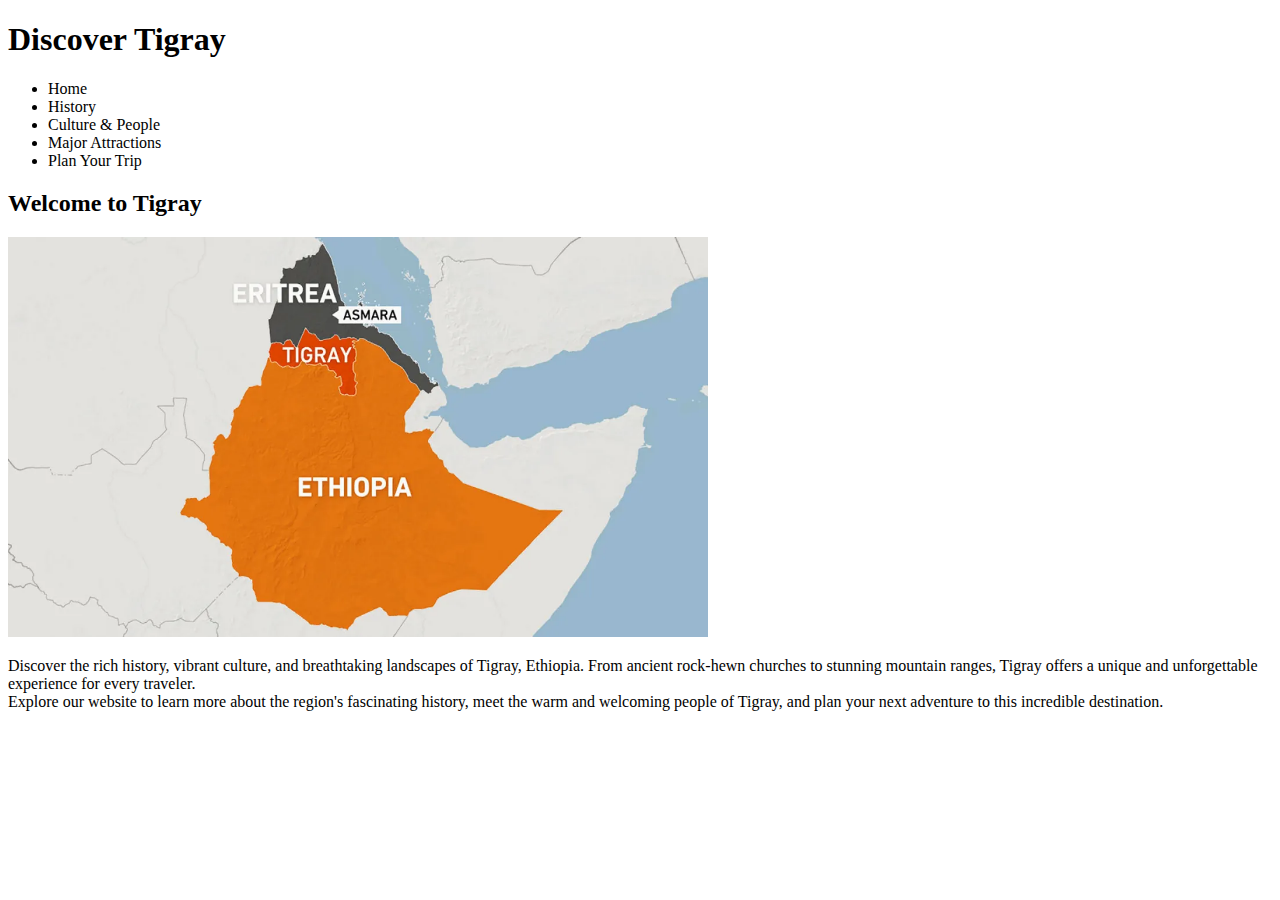
<file: Index.html>
<!DOCTYPE html>
<html lang="en">
<head>
    <title>Index</title>
    <meta charset="utf-8">
</head>
<body>

<header>
	<h1>Discover Tigray</h1>
	<nav>
		<ul>
			<li href="index.html">Home</li>
			<li href="History.html">History</li>
			<li href="CultureandPeople.html">Culture &amp; People</li>
			<li href="MajorAttractions.html">Major Attractions</li>
			<li href="PlanYourTrip.html">Plan Your Trip</li>
		</ul>
	</nav>

</header>

<main>
	<h2>Welcome to Tigray</h2>
	<img src="tigrayinethiopiamap.jpg" alt="Map of Tigray" width="700" height="400">
	<p>Discover the rich history, vibrant culture, and breathtaking landscapes of Tigray, Ethiopia. 
	From ancient rock-hewn churches to stunning mountain ranges, Tigray offers a unique and unforgettable 
	experience for every traveler. <br>
	Explore our website to learn more about the region's fascinating history, meet the 
	warm and welcoming people of Tigray, and plan your next adventure to this incredible destination.
	</p>
</main>


</body>
</html>
</file>
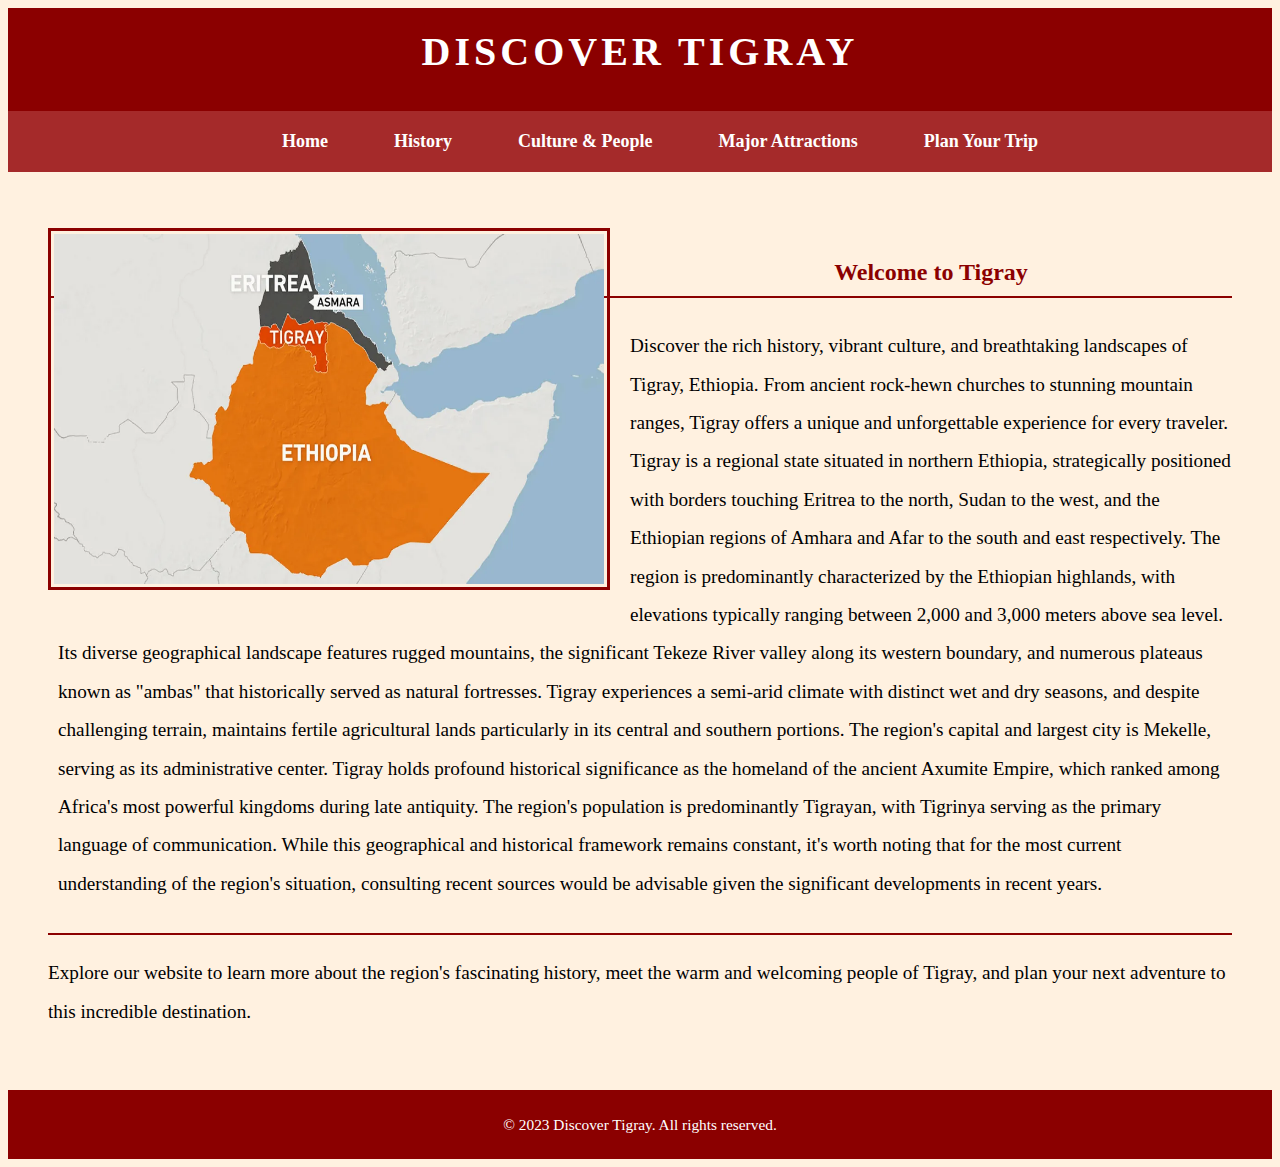
<file: index.html>
<!DOCTYPE html>
<html lang="en">
<head> 
	<link rel="stylesheet" href="discovertigray.css">
	<!-- Google tag (gtag.js) -->
<script async src="https://www.googletagmanager.com/gtag/js?id=G-GGBQL44L4N"></script>
<script>
  window.dataLayer = window.dataLayer || [];
  function gtag(){dataLayer.push(arguments);}
  gtag('js', new Date());

  gtag('config', 'G-GGBQL44L4N');
</script>
    <title>Index</title>
    <meta charset="utf-8">
    <meta name="viewport" content="width=device-width, initial-scale=1.0">
    <meta name="description" content="Discover Tigray - A website that showcases the rich history, culture, and attractions of Tigray, Ethiopia. Plan your trip to explore one of the most ancient civilizations in the world.">
    <meta name="keywords" content="Tigray, Ethiopia, History, Culture, People, Attractions, Axumite Kingdom, Travel, Discover Tigray">
    <meta name="author" content="Mahalet Zeruesenay">
</head>
<body>

<header>
	<h1>Discover Tigray</h1>
	<nav>
		<ul>
		<li><a href="index.html">Home</a></li>
        		<li><a href="History.html">History</a></li>
        		<li><a href="CultureandPeople.html">Culture &amp; People</a></li>
        		<li><a href="MajorAttractions.html">Major Attractions</a></li>
        		<li><a href="PlanYourTrip.html">Plan Your Trip</a></li> 
		</ul>
	</nav>

</header>

<div class= "text-section">
	<div class="content-wrapper">
		<img class="left_images" id="tigraymap" src="images/tigrayinethiopiamap.jpg" alt="Map of Tigray">
		<div id="welcome">
		<h2 class="content-header">Welcome to Tigray</h2>
		<p id="first">Discover the rich history, vibrant culture, and breathtaking landscapes of Tigray, Ethiopia. 
		From ancient rock-hewn churches to stunning mountain ranges, Tigray offers a unique and unforgettable 
		experience for every traveler. Tigray is a regional state situated in northern Ethiopia, strategically positioned 
		with borders touching Eritrea to the north, Sudan to the west, and the Ethiopian regions of Amhara and Afar 
		to the south and east respectively. The region is predominantly characterized by the Ethiopian highlands, with 
		elevations typically ranging between 2,000 and 3,000 meters above sea level. Its diverse geographical landscape 
		features rugged mountains, the significant Tekeze River valley along its western boundary, and numerous plateaus
		known as "ambas" that historically served as natural fortresses. Tigray experiences a semi-arid climate with distinct 
		wet and dry seasons, and despite challenging terrain, maintains fertile agricultural lands particularly in its central and 
		southern portions. The region's capital and largest city is Mekelle, serving as its administrative center. Tigray holds 
		profound historical significance as the homeland of the ancient Axumite Empire, which ranked among Africa's most 
		powerful kingdoms during late antiquity. The region's population is predominantly Tigrayan, with Tigrinya serving 
		as the primary language of communication. While this geographical and historical framework remains constant, it's 
		worth noting that for the most current understanding of the region's situation, consulting recent sources would be 
		advisable given the significant developments in recent years. </p>
		
		<p>Explore our website to learn more about the region's fascinating history, meet the 
		warm and welcoming people of Tigray, and plan your next adventure to this incredible destination.
		</p>
		</div>
	</div>
</div>

</body>

	
<footer>
  <p>&copy; 2023 Discover Tigray. All rights reserved.</p>
</footer>
	
</html>
</file>
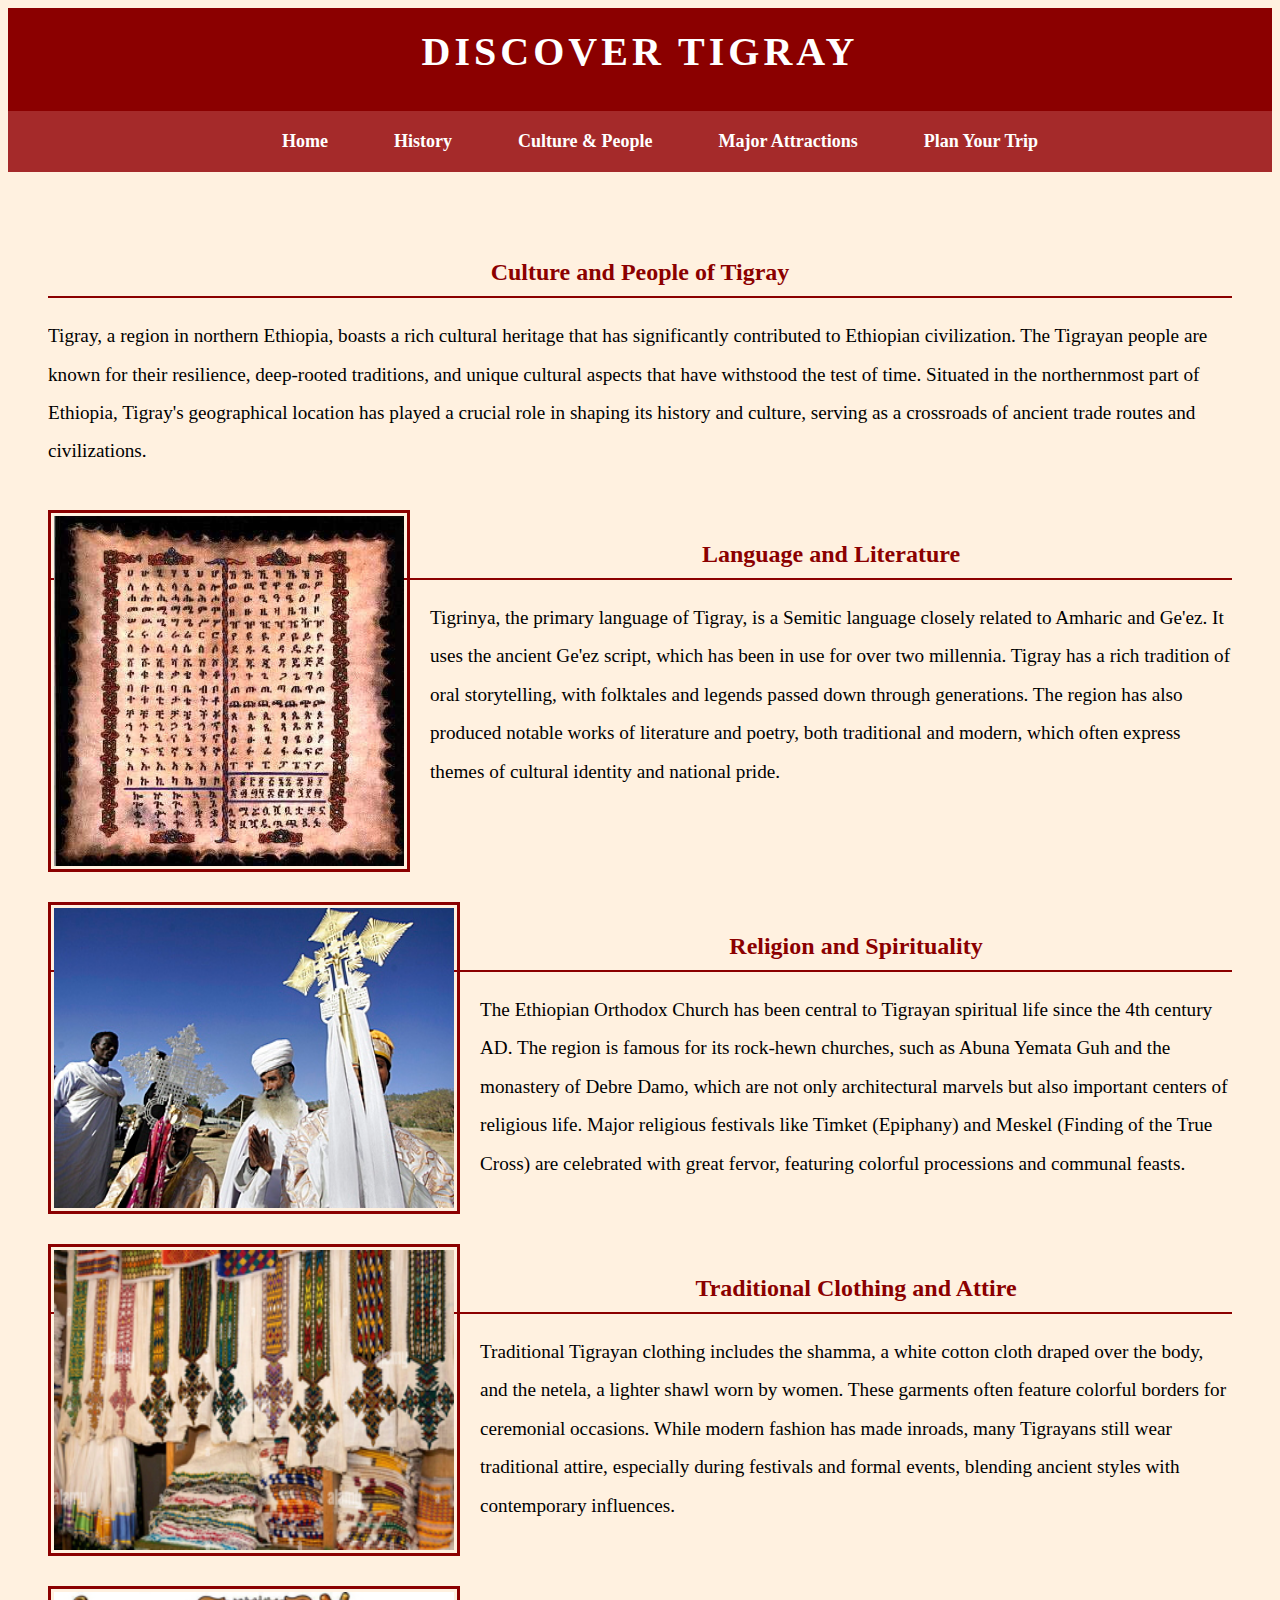
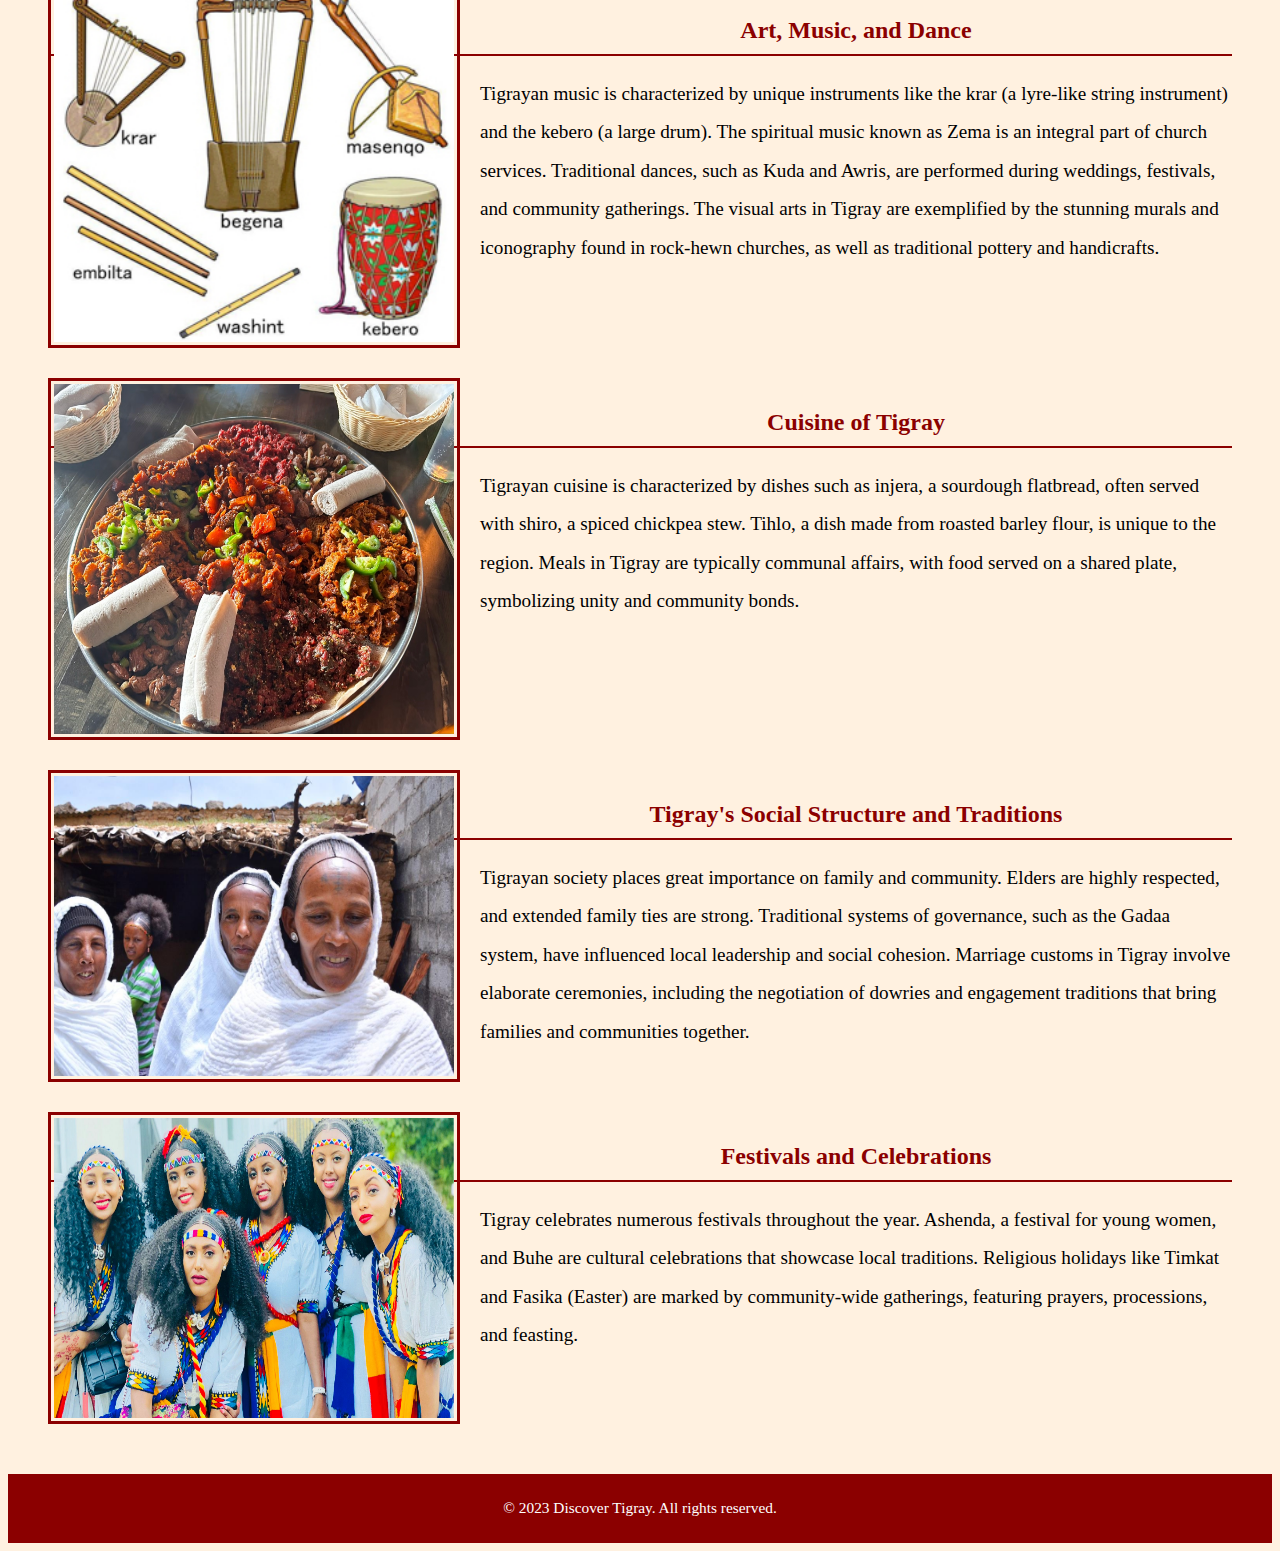
<file: CultureandPeople.html>
<!DOCTYPE html>
<html lang="en">
<head> 
	<link rel="stylesheet" href="discovertigray.css">
	<!-- Google tag (gtag.js) -->
<script async src="https://www.googletagmanager.com/gtag/js?id=G-GGBQL44L4N"></script>
<script>
  window.dataLayer = window.dataLayer || [];
  function gtag(){dataLayer.push(arguments);}
  gtag('js', new Date());

  gtag('config', 'G-GGBQL44L4N');
</script>
    <title>Culture &amp; People</title>
    <meta charset="utf-8">
<meta name="viewport" content="width=device-width, initial-scale=1.0">
    <meta name="description" content="Discover Tigray - A website that showcases the rich history, culture, and attractions of Tigray, Ethiopia. Plan your trip to explore one of the most ancient civilizations in the world.">
    <meta name="keywords" content="Tigray, Ethiopia, History, Culture, People, Attractions, Axumite Kingdom, Travel, Discover Tigray">
    <meta name="author" content="Mahalet Zeruesenay">
</head>
<body>

<header>
	<h1>Discover Tigray</h1>
	<nav>
		<ul>
			<li><a href="index.html">Home</a></li>
        		<li><a href="History.html">History</a></li>
        		<li><a href="CultureandPeople.html">Culture &amp; People</a></li>
        		<li><a href="MajorAttractions.html">Major Attractions</a></li>
        		<li><a href="PlanYourTrip.html">Plan Your Trip</a></li>
		</ul>
	</nav>

</header>
<div class= "text-section">
<section class="content-wrapper">
	<h2 class="content-header">Culture and People of Tigray</h2>
	<p>Tigray, a region in northern Ethiopia, boasts a rich cultural heritage that has significantly contributed to Ethiopian civilization. The Tigrayan people are known for their resilience, deep-rooted traditions, and unique cultural aspects that have withstood the test of time. Situated in the northernmost part of Ethiopia, Tigray's geographical location has played a crucial role in shaping its history and culture, serving as a crossroads of ancient trade routes and civilizations.</p>
</section>

<section class="content-wrapper">
	<img class="left_images" src="images/tigrigna.jpg" alt="Tigrigna" width="350" height="350">
	<h2 class="content-header">Language and Literature</h2>
	<p>Tigrinya, the primary language of Tigray, is a Semitic language closely related to Amharic and Ge'ez. It uses the ancient Ge'ez script, which has been in use for over two millennia. Tigray has a rich tradition of oral storytelling, with folktales and legends passed down through generations. The region has also produced notable works of literature and poetry, both traditional and modern, which often express themes of cultural identity and national pride.</p>
</section>

<section class="content-wrapper">
	<img class="left_images" src="images/tigrayorthodox.jpg" alt="Orthodox" width="400" height="300">
	<h2 class="content-header">Religion and Spirituality</h2>
	<p>The Ethiopian Orthodox Church has been central to Tigrayan spiritual life since the 4th century AD. 
	The region is famous for its rock-hewn churches, such as Abuna Yemata Guh and the monastery of Debre Damo, 
	which are not only architectural marvels but also important centers of religious life. Major religious festivals like 
	Timket (Epiphany) and Meskel (Finding of the True Cross) are celebrated with great fervor, featuring colorful 
	processions and communal feasts.</p>
</section>

<section class="content-wrapper">
	<img class="left_images" src="images/axumtilfi.jpg" alt="Tigrayan traditional dress" width="400" height="300">
	<h2 class="content-header">Traditional Clothing and Attire</h2>
	<p>Traditional Tigrayan clothing includes the shamma, a white cotton cloth draped over the body, and the netela, a 
	lighter shawl worn by women. These garments often feature colorful borders for ceremonial occasions. While modern 
	fashion has made inroads, many Tigrayans still wear traditional attire, especially during festivals and formal events, 
	blending ancient styles with contemporary influences.</p>
</section>

<section class="content-wrapper">
	<img class="left_images" src="images/tigraymusic.jpg" alt="Tigrayan Music" width="400" height="350">
	<h2 class="content-header">Art, Music, and Dance</h2>
	<p>Tigrayan music is characterized by unique instruments like the krar (a lyre-like string instrument) and the 
	kebero (a large drum). The spiritual music known as Zema is an integral part of church services. Traditional dances, 
	such as Kuda and Awris, are performed during weddings, festivals, and community gatherings. The visual arts in Tigray 
	are exemplified by the stunning murals and iconography found in rock-hewn churches, as well as traditional pottery and 
	handicrafts.</p>
</section>

<section class="content-wrapper">
	<img class="left_images" src="images/injera.jpg" alt="Injera" width="400" height="350">
	<h2 class="content-header">Cuisine of Tigray</h2>
	<p>Tigrayan cuisine is characterized by dishes such as injera, a sourdough flatbread, often served with shiro, a spiced 
	chickpea stew. Tihlo, a dish made from roasted barley flour, is unique to the region. Meals in Tigray are typically 
	communal affairs, with food served on a shared plate, symbolizing unity and community bonds.</p>
</section>

<section class="content-wrapper">
	<img class="left_images" src="images/elders.jpg" alt="Tigray's Elders" width="400" height="300">
	<h2 class="content-header">Tigray's Social Structure and Traditions</h2>
	<p>Tigrayan society places great importance on family and community. Elders are highly respected, and extended 
	family ties are strong. Traditional systems of governance, such as the Gadaa system, have influenced local leadership 
	and social cohesion. Marriage customs in Tigray involve elaborate ceremonies, including the negotiation of dowries 
	and engagement traditions that bring families and communities together.</p>
</section>

<section class="content-wrapper">	
	<img class="left_images" src="images/ashenda.jpg" alt="Ashenda festival" width="400" height="300">   
	<h2 class="content-header">Festivals and Celebrations</h2>
	<p>Tigray celebrates numerous festivals throughout the year. Ashenda, a festival for young women, and Buhe are 
	cultural celebrations that showcase local traditions. Religious holidays like Timkat and Fasika (Easter) are marked by 
	community-wide gatherings, featuring prayers, processions, and feasting.</p>
</section>
</div>

</body>

<footer>
  <p>&copy; 2023 Discover Tigray. All rights reserved.</p>
</footer>
</html>
</file>
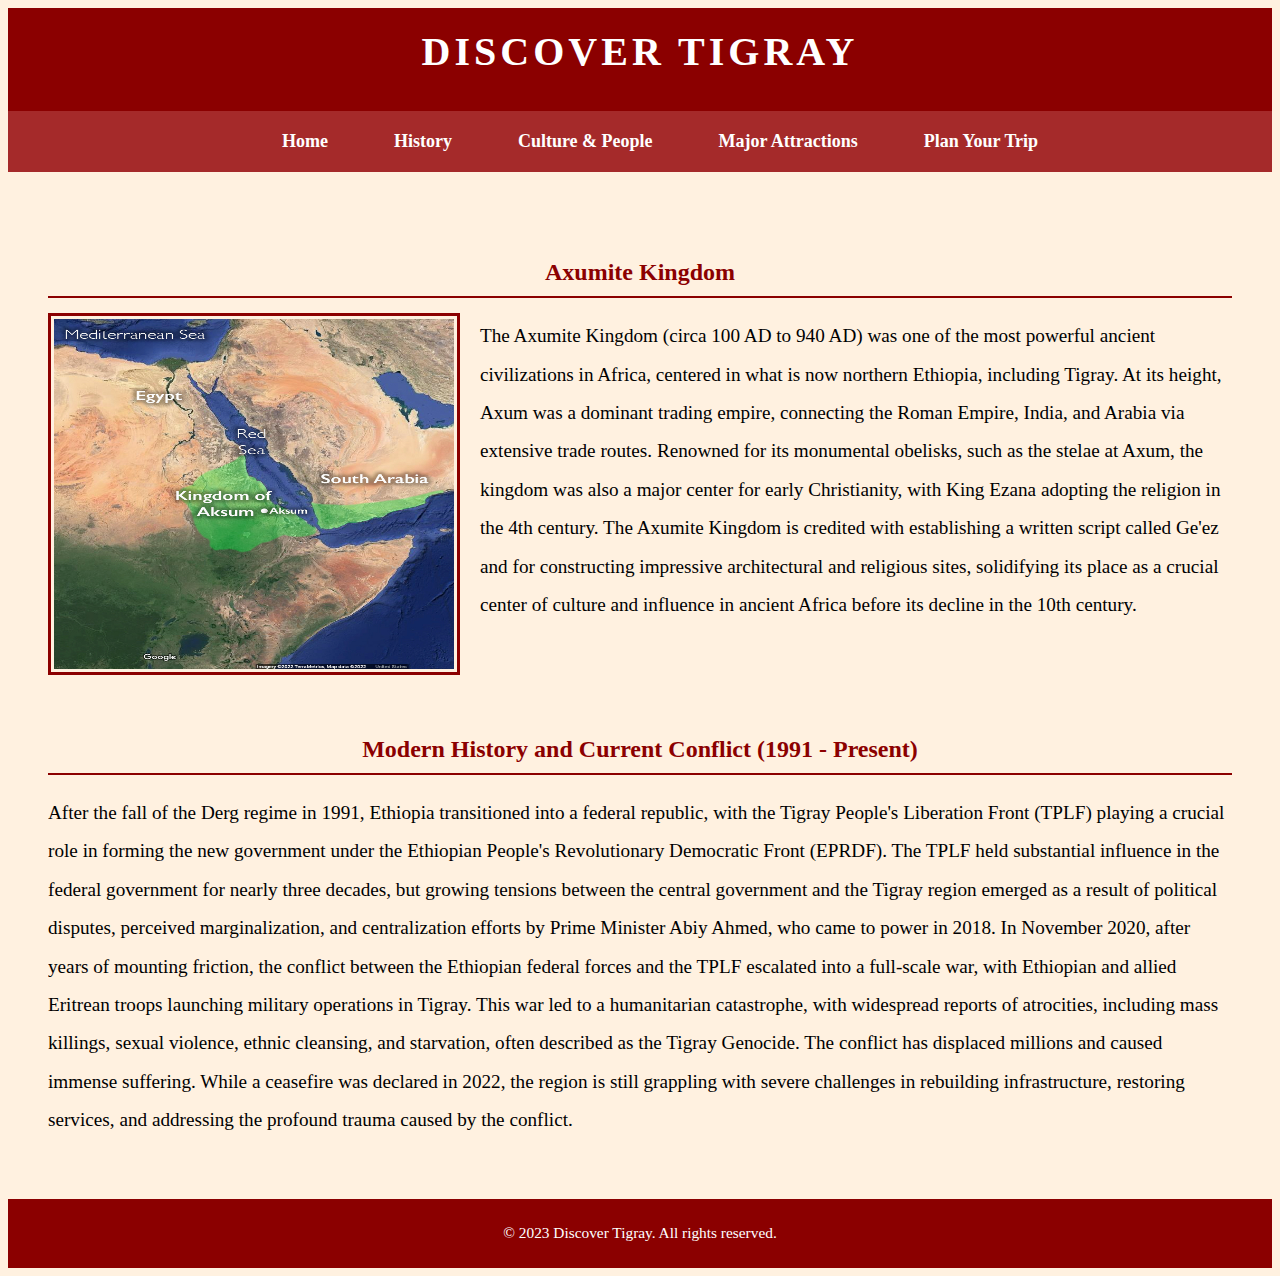
<file: History.html>
<!DOCTYPE html>
<html lang="en">
<head> 
	<link rel="stylesheet" href="discovertigray.css">
	<!-- Google tag (gtag.js) -->
<script async src="https://www.googletagmanager.com/gtag/js?id=G-GGBQL44L4N"></script>
<script>
  window.dataLayer = window.dataLayer || [];
  function gtag(){dataLayer.push(arguments);}
  gtag('js', new Date());

  gtag('config', 'G-GGBQL44L4N');
</script>
    <title>History</title>
    <meta charset="utf-8">
 <meta name="viewport" content="width=device-width, initial-scale=1.0">
    <meta name="description" content="Discover Tigray - A website that showcases the rich history, culture, and attractions of Tigray, Ethiopia. Plan your trip to explore one of the most ancient civilizations in the world.">
    <meta name="keywords" content="Tigray, Ethiopia, History, Culture, People, Attractions, Axumite Kingdom, Travel, Discover Tigray">
    <meta name="author" content="Mahalet Zeruesenay">
</head>
<body>

<header>
	<h1>Discover Tigray</h1>
	<nav>
		<ul>
			<li><a href="index.html">Home</a></li>
        		<li><a href="History.html">History</a></li>
        		<li><a href="CultureandPeople.html">Culture &amp; People</a></li>
        		<li><a href="MajorAttractions.html">Major Attractions</a></li>
        		<li><a href="PlanYourTrip.html">Plan Your Trip</a></li>
		</ul>
	</nav>

</header>

<div class= "text-section">
	<div class="content-wrapper">
		<h2 class="content-header">Axumite Kingdom</h2>
		<img class="left_images" id="axumitemap" src="images/axumitekingdom.jpg" alt="Axumite Kingdom">
		<p>The Axumite Kingdom (circa 100 AD to 940 AD) was one of the most powerful ancient civilizations in 
		Africa, centered in what is now northern Ethiopia, including Tigray. At its height, Axum was a dominant trading 
		empire, connecting the Roman Empire, India, and Arabia via extensive trade routes. Renowned for its monumental
		obelisks, such as the stelae at Axum, the kingdom was also a major center for early Christianity, with King Ezana 
		adopting the religion in the 4th century. The Axumite Kingdom is credited with establishing a written script called 
		Ge'ez and for constructing impressive architectural and religious sites, solidifying its place as a crucial center of 
		culture and influence in ancient Africa before its decline in the 10th century.</p>
	</div>
	
	<div class="content-wrapper">
		<h2 class="content-header">Modern History and Current Conflict (1991 - Present)</h2>
		<p>After the fall of the Derg regime in 1991, Ethiopia transitioned into a federal republic, with the Tigray 
		People's Liberation Front (TPLF) playing a crucial role in forming the new government under the Ethiopian 
		People's Revolutionary Democratic Front (EPRDF). The TPLF held substantial influence in the federal 
		government for nearly three decades, but growing tensions between the central government and the Tigray 
		region emerged as a result of political disputes, perceived marginalization, and centralization efforts by Prime 
		Minister Abiy Ahmed, who came to power in 2018. In November 2020, after years of mounting friction, the 
		conflict between the Ethiopian federal forces and the TPLF escalated into a full-scale war, with Ethiopian and 
		allied Eritrean troops launching military operations in Tigray. This war led to a humanitarian catastrophe, with 
		widespread reports of atrocities, including mass killings, sexual violence, ethnic cleansing, and starvation, often 
		described as the Tigray Genocide. The conflict has displaced millions and caused immense suffering. While a 
		ceasefire was declared in 2022, the region is still grappling with severe challenges in rebuilding infrastructure, 
		restoring services, and addressing the profound trauma caused by the conflict.
		</p>
	</div>



</div>

</body>

<footer>
  <p>&copy; 2023 Discover Tigray. All rights reserved.</p>
</footer>
</html>
</file>
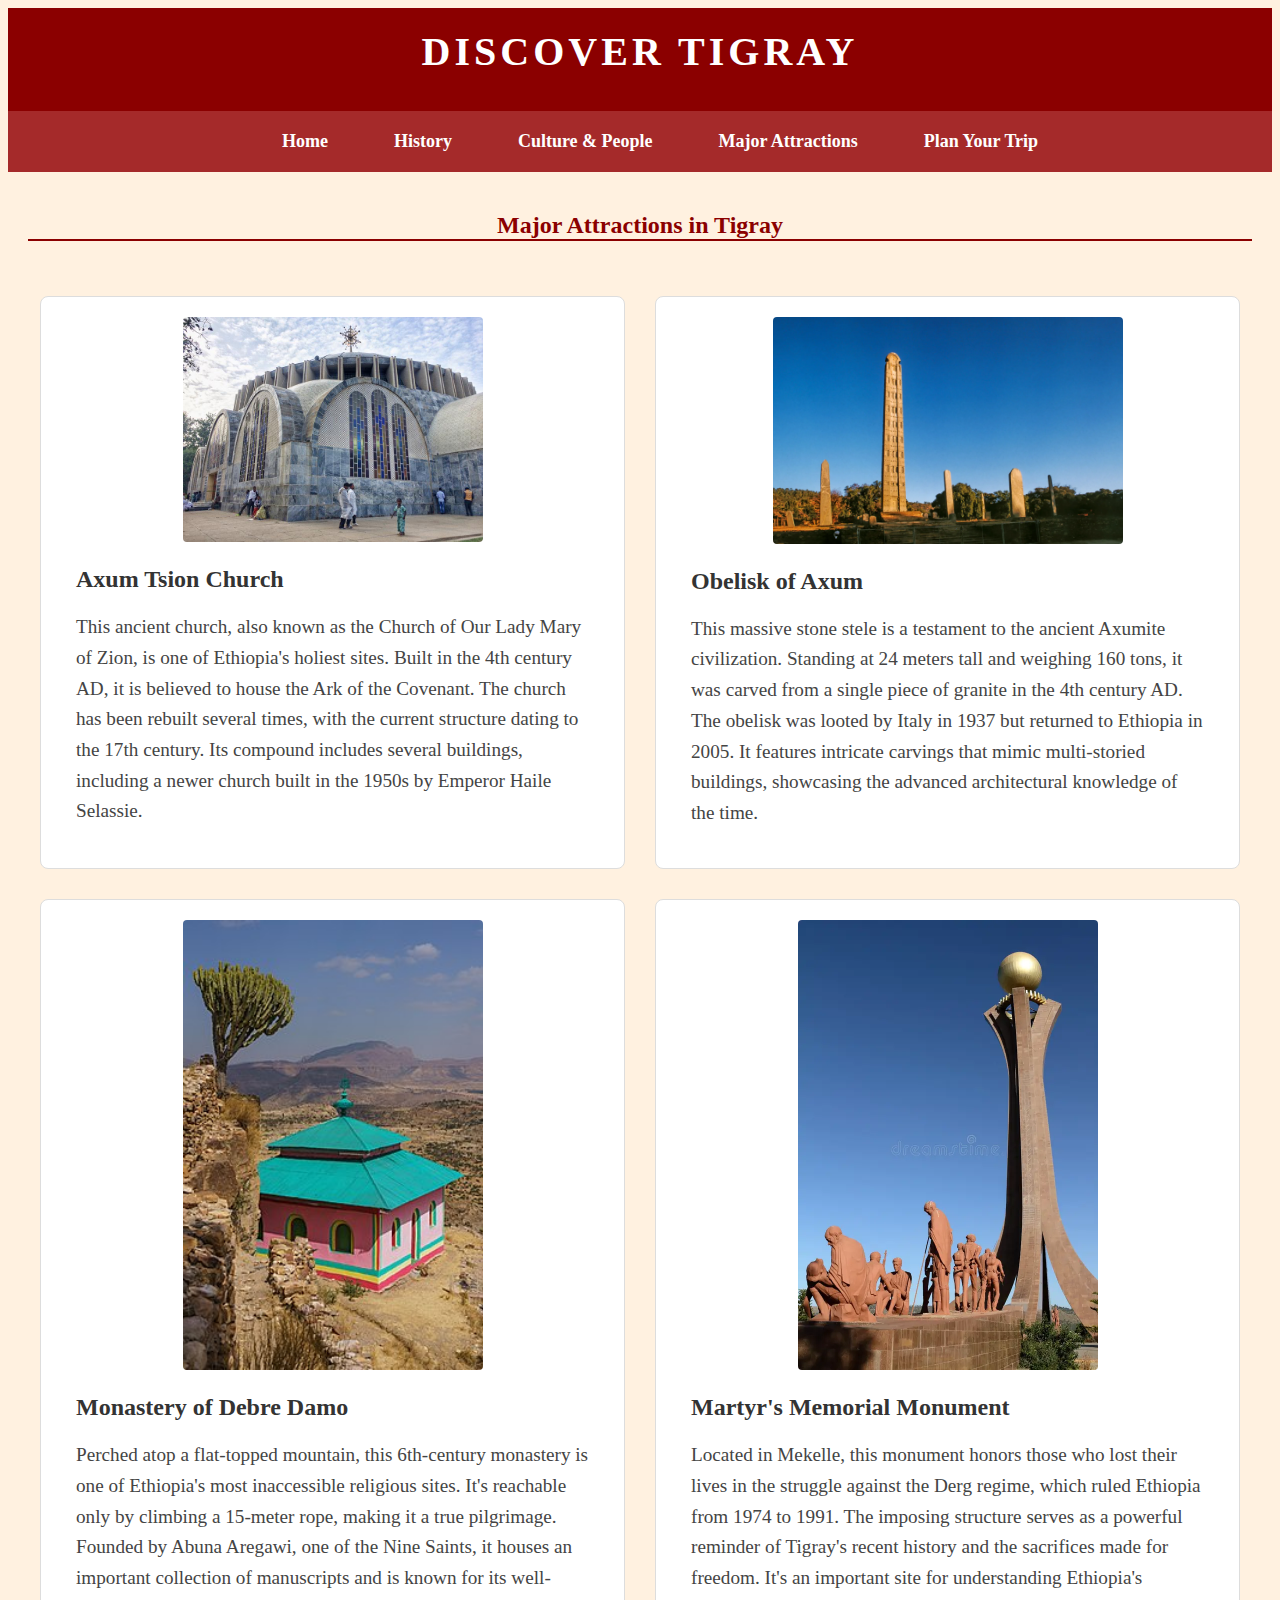
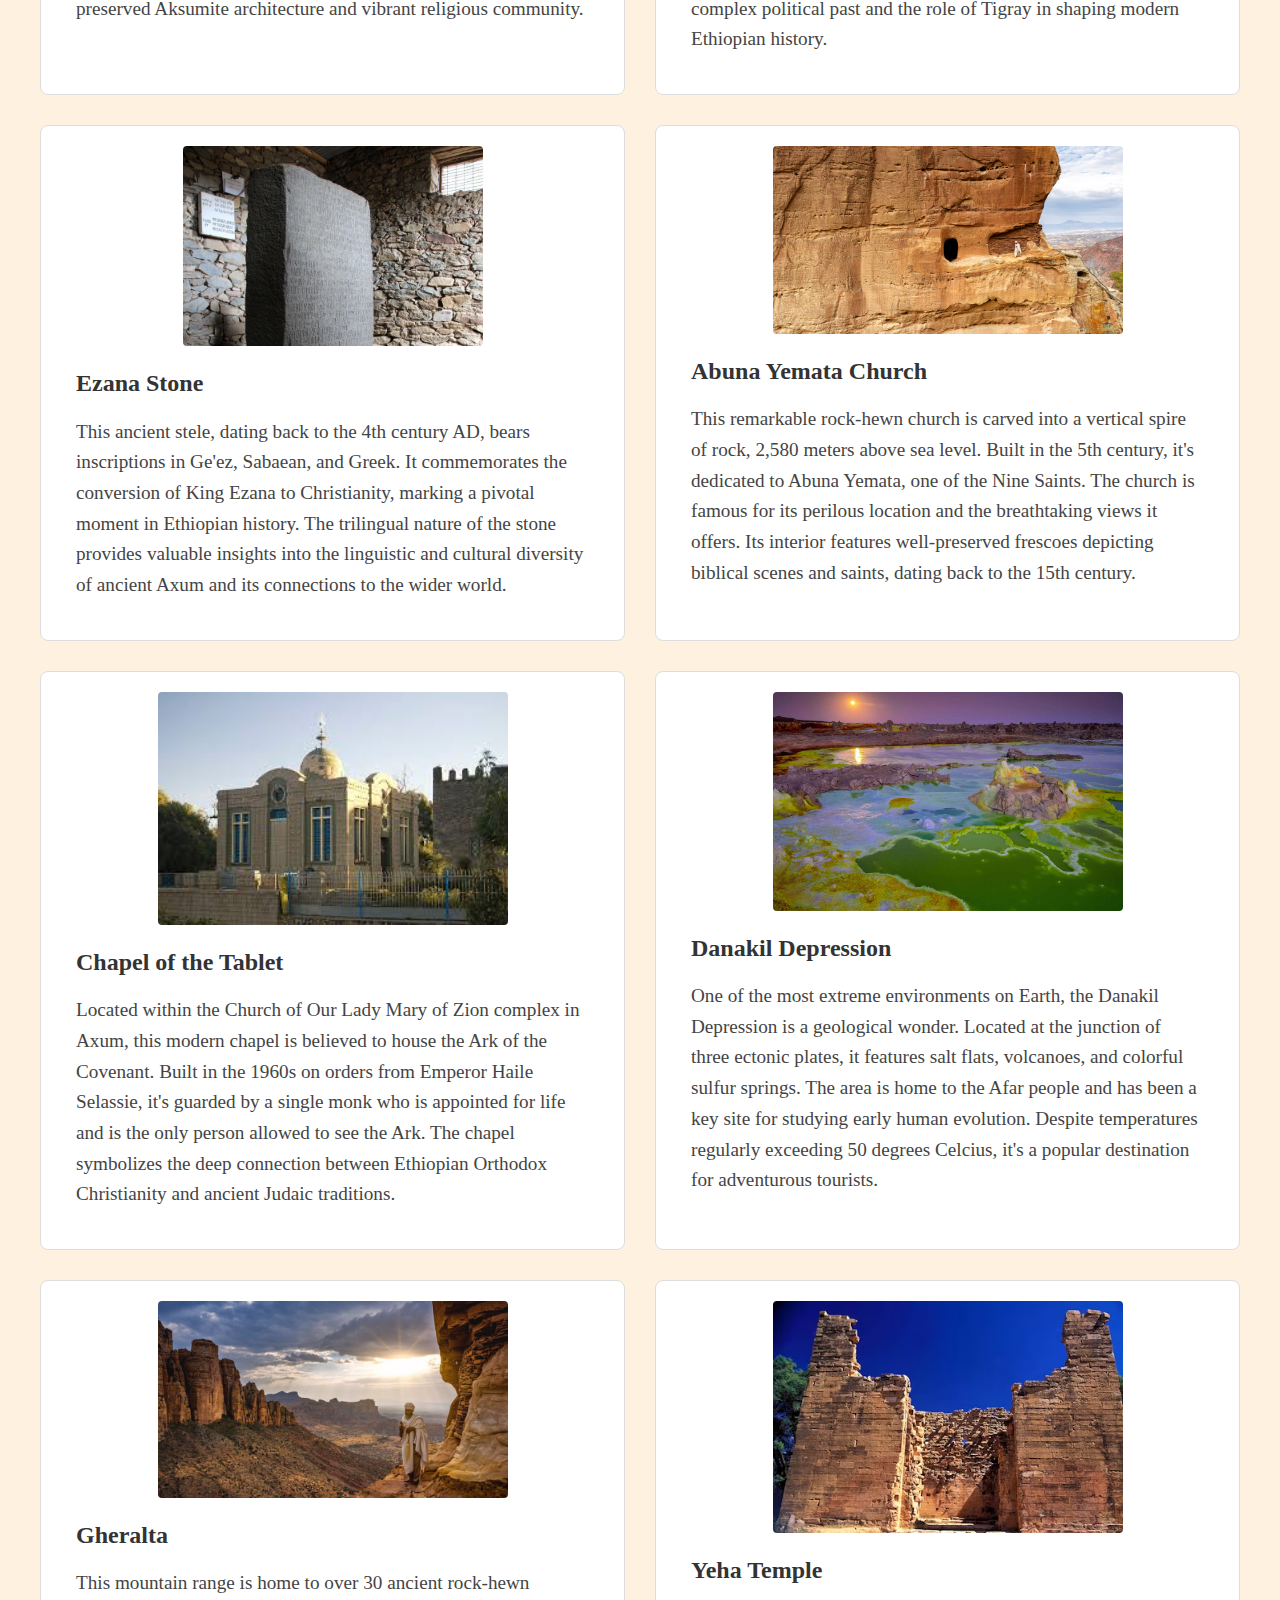
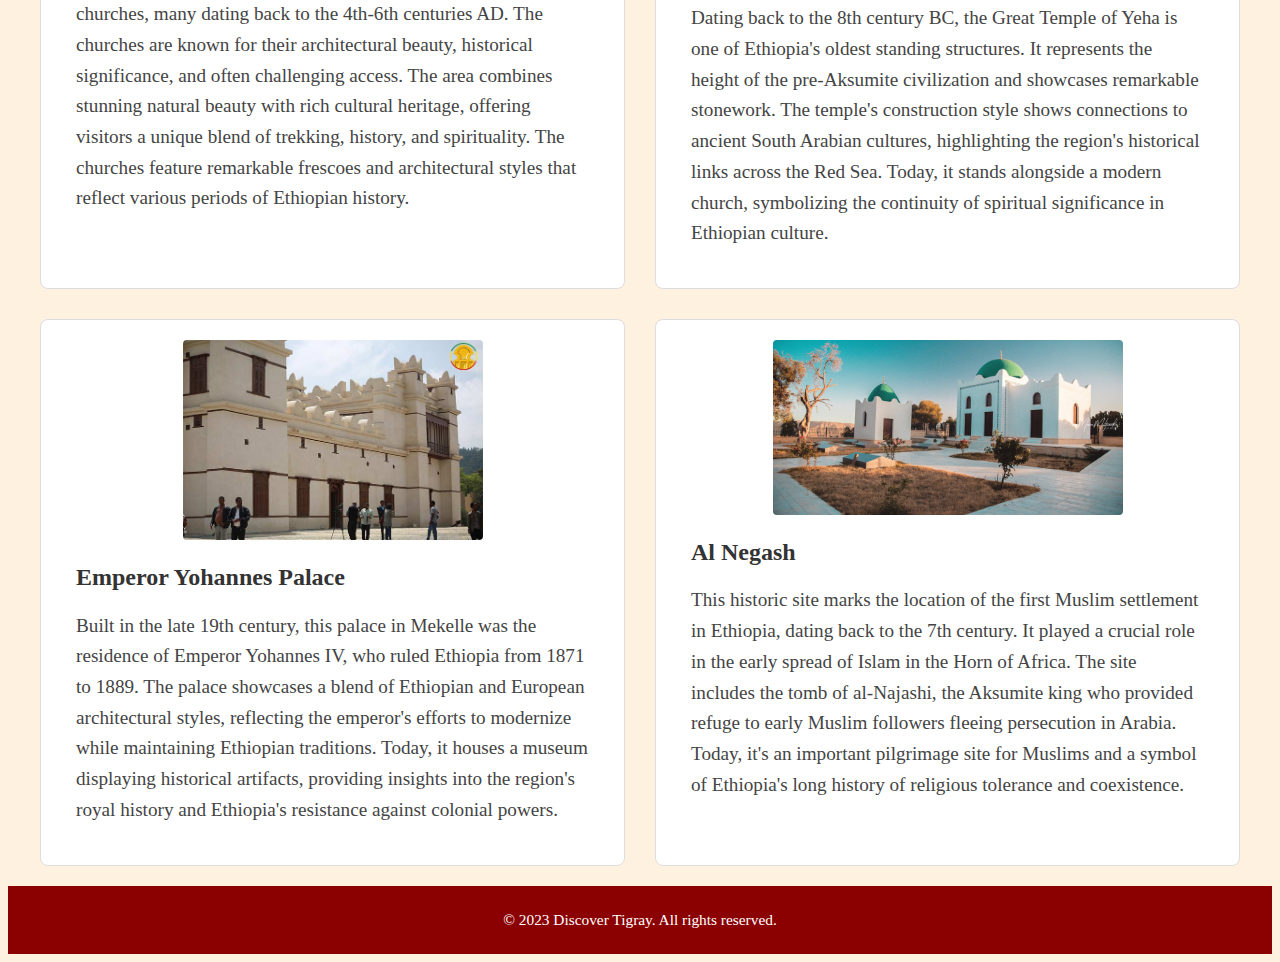
<file: MajorAttractions.html>
<!DOCTYPE html>
<html lang="en">
<head> 
	<link rel="stylesheet" href="discovertigray.css">
	<!-- Google tag (gtag.js) -->
<script async src="https://www.googletagmanager.com/gtag/js?id=G-GGBQL44L4N"></script>
<script>
  window.dataLayer = window.dataLayer || [];
  function gtag(){dataLayer.push(arguments);}
  gtag('js', new Date());

  gtag('config', 'G-GGBQL44L4N');
</script>
    <title>Major Attractions</title>
    <meta charset="utf-8">
	 <meta name="viewport" content="width=device-width, initial-scale=1.0">
    <meta name="description" content="Discover Tigray - A website that showcases the rich history, culture, and attractions of Tigray, Ethiopia. Plan your trip to explore one of the most ancient civilizations in the world.">
    <meta name="keywords" content="Tigray, Ethiopia, History, Culture, People, Attractions, Axumite Kingdom, Travel, Discover Tigray">
    <meta name="author" content="Mahalet Zeruesenay">
</head>
<body>

<header>
	<h1>Discover Tigray</h1>
	<nav>
		<ul>
			<li><a href="index.html">Home</a></li>
        		<li><a href="History.html">History</a></li>
        		<li><a href="CultureandPeople.html">Culture &amp; People</a></li>
        		<li><a href="MajorAttractions.html">Major Attractions</a></li>
        		<li><a href="PlanYourTrip.html">Plan Your Trip</a></li>
		</ul>
	</nav>

</header>
<section class="content-wrapper">
	<h2 class="content-header">Major Attractions in Tigray</h2>
</section>	

<div class=" attractions-container">
	<div class="attraction">
		<div class="image-container">
			<img src="images/axumtsion.jpg" alt="Axum Tsion Church" width="300" height="200">
		</div>
		<div class="text-container">
			<h2>Axum Tsion Church</h2>
			<p> This ancient church, also known as the Church of Our Lady 
			Mary of Zion, is one of Ethiopia's holiest sites. Built in the 4th century AD, it is believed to house the Ark of the 
			Covenant. The church has been rebuilt several times, with the current structure dating to the 17th century. 
			Its compound includes several buildings, including a newer church built in the 1950s by Emperor Haile 
			Selassie.</p>
		</div>
	</div>

	<div class="attraction">
		<div class="image-container">
			<img src="images/axumobelisk.jpg" alt="Obelisk of Axum" width="350" height="250">
		</div>
		<div class="text-container">
			<h2>Obelisk of Axum</h2>
			<p>This massive stone stele is a testament to the ancient Axumite civilization. Standing at 24 meters tall and weighing 
			160 tons, it was carved from a single piece of granite in the 4th century AD. The obelisk was looted by Italy in 1937 but returned 
			to Ethiopia in 2005. It features intricate carvings that mimic multi-storied buildings, showcasing the advanced architectural 
			knowledge of the time.</p>
		</div>
	</div>

	<div class="attraction">
		<div class="image-container">
			<img src="images/debredamo.jpg" alt="Monastery of Debre Damo" width="300" height="200">
		</div>
		<div class="text-container">
			<h2>Monastery of Debre Damo</h2>
			<p>Perched atop a flat-topped mountain, this 6th-century monastery is one of Ethiopia's most inaccessible religious sites. It's 
			reachable only by climbing a 15-meter rope, making it a true pilgrimage. Founded by Abuna Aregawi, one of the Nine Saints, 
			it houses an important collection of manuscripts and is known for its well-preserved Aksumite architecture and vibrant religious 
			community.</p>
		</div>
        </div>

	<div class="attraction">
		<div class="image-container">
			<img src="images/mekellemonument.jpg" alt="Martyr's Memorial Monument" width="300" height="200">
		</div>
		<div class="text-container">
			<h2>Martyr's Memorial Monument</h2>
			<p>Located in Mekelle, this monument honors those who lost their lives in the struggle against the Derg regime, which ruled Ethiopia 
			from 1974 to 1991. The imposing structure serves as a powerful reminder of Tigray's recent history and the sacrifices made for freedom. 
			It's an important site for understanding Ethiopia's complex political past and the role of Tigray in shaping modern Ethiopian history.</p>
		</div>
	</div>
	
	<div class="attraction">
		<div class="image-container">
			<img src="images/ezanastone.jpg" alt="Ezana Stone" width="300" height="200">
		</div>
		<div class="text-container">
			<h2>Ezana Stone</h2>
			<p>This ancient stele, dating back to the 4th century AD, bears inscriptions in Ge'ez, Sabaean, and Greek. It commemorates the 
			conversion of King Ezana to Christianity, marking a pivotal moment in Ethiopian history. The trilingual nature of the stone provides 
			valuable insights into the linguistic and cultural diversity of ancient Axum and its connections to the wider world.</p>
		</div>
	</div>

        <div class="attraction">
            <div class="image-container">
                <img src="images/abunayemata.jpg" alt="Abuna Yemata Church" width="350" height="250">
            </div>
            <div class="text-container">
                <h2>Abuna Yemata Church</h2>
                <p>This remarkable rock-hewn church is carved into a vertical spire of rock, 2,580 meters above sea level. Built in the 5th century, it's dedicated to Abuna Yemata, one of the Nine Saints. The church is famous for its perilous location and the breathtaking views it offers. Its interior features well-preserved frescoes depicting biblical scenes and saints, dating back to the 15th century.</p>
            </div>
        </div>

	<div class="attraction">
		<div class="image-container">
			<img src="images/chapelofthetablet.jpg" alt="Chapel of the Tablet" width="350" height="250">
		</div>
		<div class="text-container">
			<h2>Chapel of the Tablet</h2>
			<p>Located within the Church of Our Lady Mary of Zion complex in Axum, this modern chapel is believed to house the Ark of the Covenant. Built in the 1960s on orders from Emperor Haile Selassie, it's guarded by a single monk who is appointed for life and is the only person allowed to see the Ark. The chapel symbolizes the deep connection between Ethiopian Orthodox Christianity and ancient Judaic traditions.</p>
		</div>
	</div>

	<div class="attraction">
		<div class="image-container">
			<img src="images/danakildepression.jpg" alt="Danakil Depression" width="350" height="250">
		</div>
		<div class="text-container">
			<h2>Danakil Depression</h2>
			<p>One of the most extreme environments on Earth, the Danakil Depression is a geological wonder. Located at the junction of three 
			ectonic plates, it features salt flats, volcanoes, and colorful sulfur springs. The area is home to the Afar people and has been a key site for 
			studying early human evolution. Despite temperatures regularly exceeding 50 degrees Celcius, it's a popular destination for adventurous 
			tourists.</p>
		</div>
	</div>

	<div class="attraction">
		<div class="image-container">
			<img src="images/gheralta.jpg" alt="Gheralta" width="350" height="250">
		</div>
		<div class="text-container">
			<h2>Gheralta</h2>
			<p>This mountain range is home to over 30 ancient rock-hewn churches, many dating back to the 4th-6th centuries AD. The churches 
			are known for their architectural beauty, historical significance, and often challenging access. The area combines stunning natural beauty 
			with rich cultural heritage, offering visitors a unique blend of trekking, history, and spirituality. The churches feature remarkable frescoes 
			and architectural styles that reflect various periods of Ethiopian history.</p>
		</div>
	</div>

	<div class="attraction">
		<div class="image-container">
			<img src="images/yehatemple.jpg" alt="Yeha Temple" width="350" height="250">
		</div>
		<div class="text-container">
			<h2>Yeha Temple</h2>
			<p>Dating back to the 8th century BC, the Great Temple of Yeha is one of Ethiopia's oldest standing structures. It represents the height of the pre-Aksumite civilization and showcases remarkable stonework. The temple's construction style shows connections to ancient South Arabian cultures, highlighting the region's historical links across the Red Sea. Today, it stands alongside a modern church, symbolizing the continuity of spiritual significance in Ethiopian culture.</p>
		</div>
	</div>

	<div class="attraction">
		<div class="image-container">
			<img src="images/yohannespalace.jpg" alt="Emperor Yohannes Palace" width="300" height="200">
		</div>
		<div class="text-container">
			<h2>Emperor Yohannes Palace</h2>
			<p>Built in the late 19th century, this palace in Mekelle was the residence of Emperor Yohannes IV, who ruled Ethiopia from 1871 to 
			1889. The palace showcases a blend of Ethiopian and European architectural styles, reflecting the emperor's efforts to modernize while 
			maintaining Ethiopian traditions. Today, it houses a museum displaying historical artifacts, providing insights into the region's royal history
			and Ethiopia's resistance against colonial powers.</p>
		</div>
	</div>

	<div class="attraction">
		<div class="image-container">
			<img src="images/alnegash.jpg" alt="Al Negash" width="350" height="250">
		</div>
		<div class="text-container">
			<h2>Al Negash</h2>
			<p>This historic site marks the location of the first Muslim settlement in Ethiopia, dating back to the 7th century. It played a crucial role in the early spread of Islam in the Horn of Africa. The site includes the tomb of al-Najashi, the Aksumite king who provided refuge to early Muslim followers fleeing persecution in Arabia. Today, it's an important pilgrimage site for Muslims and a symbol of Ethiopia's long history of religious tolerance and coexistence.</p>
		</div>
	</div>
</div>
	
</div>
	

</body>

<footer>
  <p>&copy; 2023 Discover Tigray. All rights reserved.</p>
</footer>
</html>
</file>
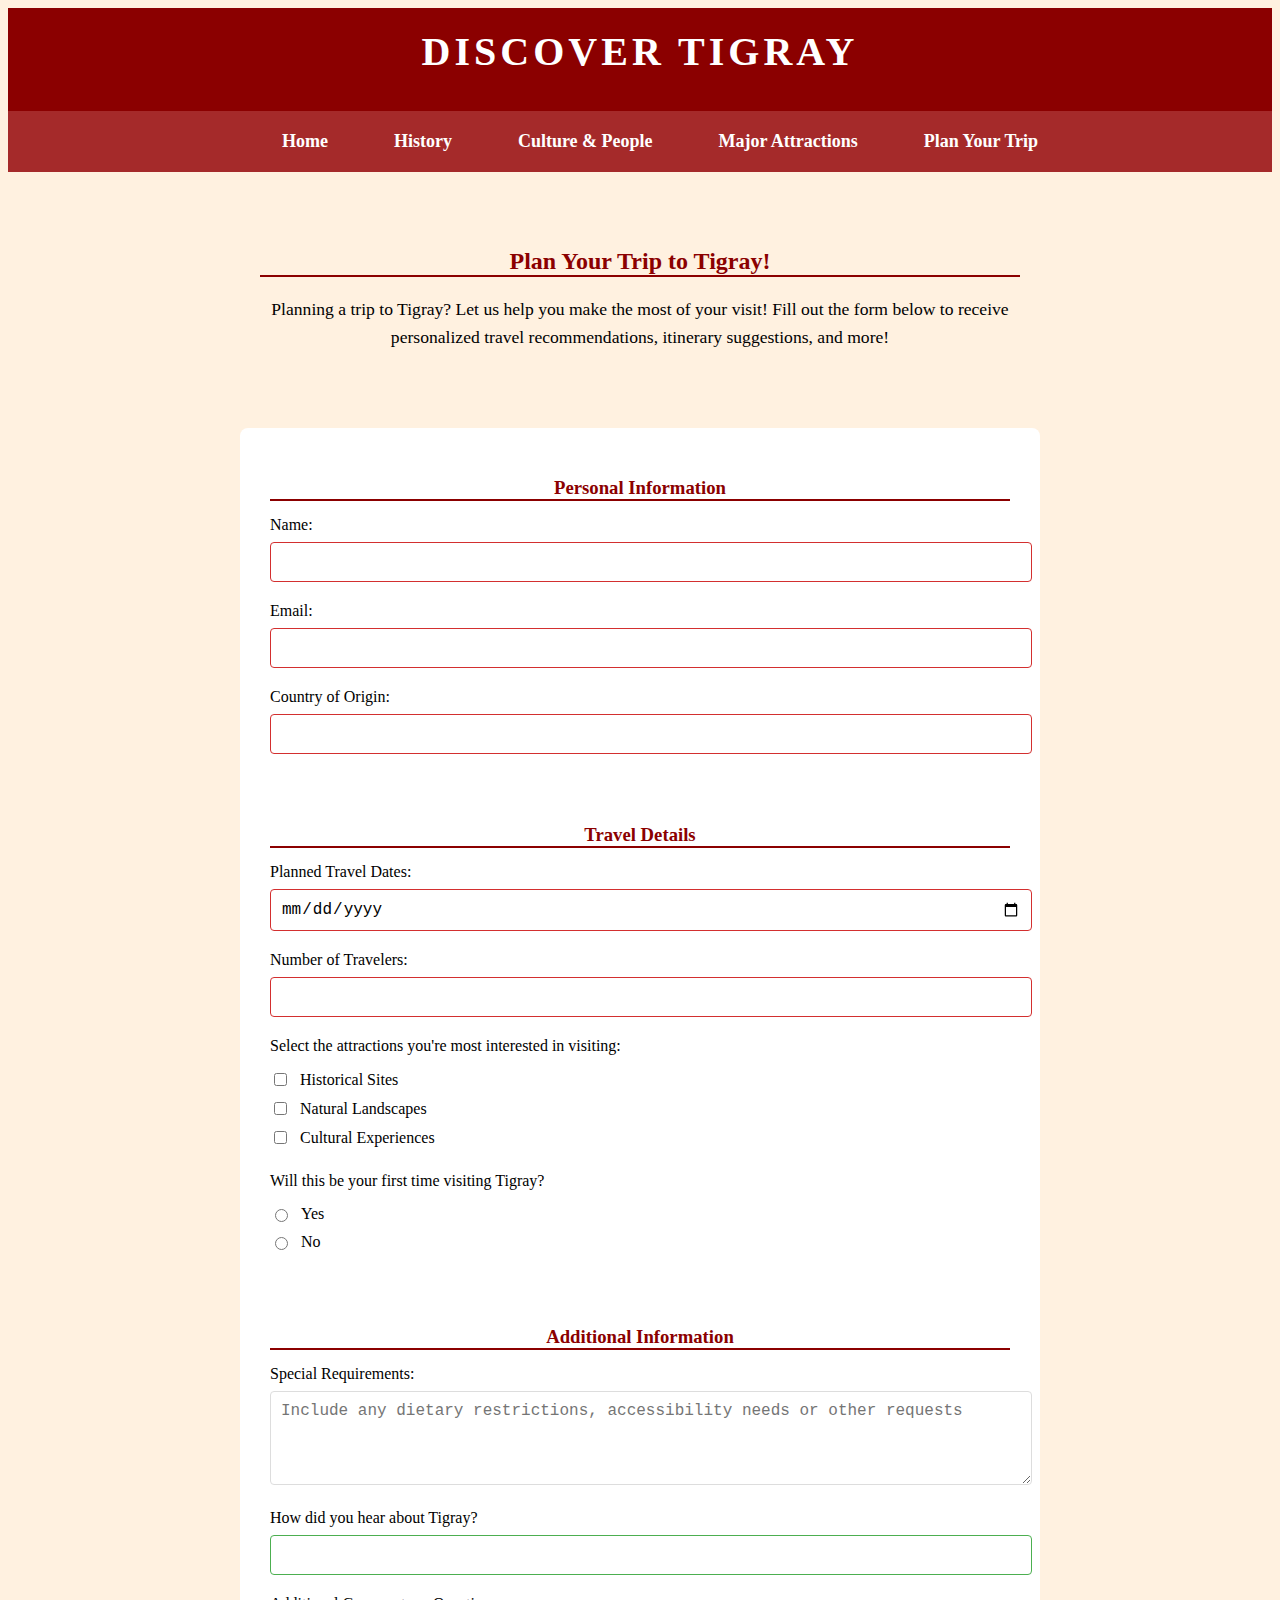
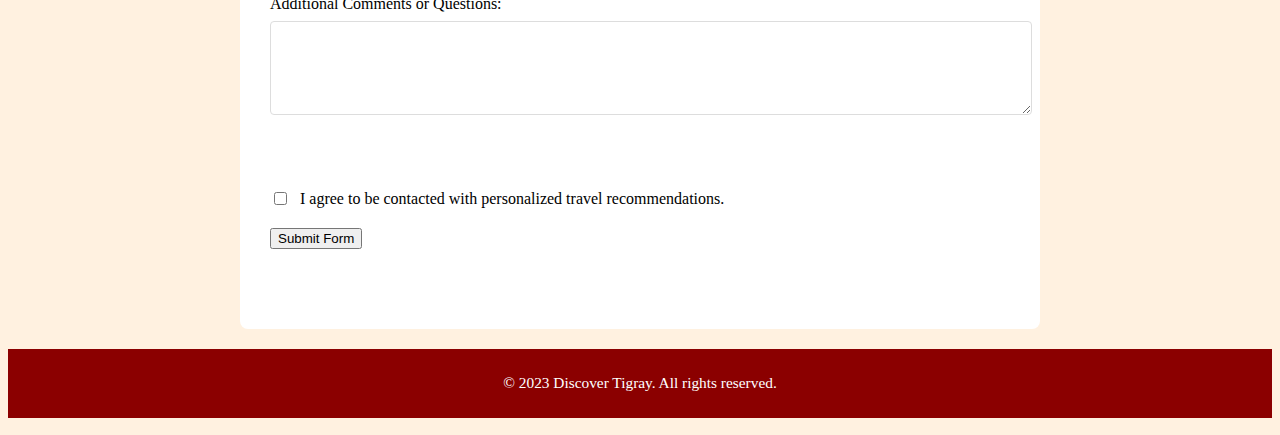
<file: PlanYourTrip.html>
<!DOCTYPE html>
<html lang="en">
<head> 
	<link rel="stylesheet" href="discovertigray.css">
	<!-- Google tag (gtag.js) -->
<script async src="https://www.googletagmanager.com/gtag/js?id=G-GGBQL44L4N"></script>
<script>
  window.dataLayer = window.dataLayer || [];
  function gtag(){dataLayer.push(arguments);}
  gtag('js', new Date());

  gtag('config', 'G-GGBQL44L4N');
</script>
    <title>Plan Your Trip</title>
    <meta charset="utf-8">
	 <meta name="viewport" content="width=device-width, initial-scale=1.0">
    <meta name="description" content="Discover Tigray - A website that showcases the rich history, culture, and attractions of Tigray, Ethiopia. Plan your trip to explore one of the most ancient civilizations in the world.">
    <meta name="keywords" content="Tigray, Ethiopia, History, Culture, People, Attractions, Axumite Kingdom, Travel, Discover Tigray">
    <meta name="author" content="Mahalet Zeruesenay">
</head>
<body>

<header>
	<h1>Discover Tigray</h1>
	<nav>
		<ul>
			<li><a href="index.html">Home</a></li>
        		<li><a href="History.html">History</a></li>
        		<li><a href="CultureandPeople.html">Culture &amp; People</a></li>
        		<li><a href="MajorAttractions.html">Major Attractions</a></li>
        		<li><a href="PlanYourTrip.html">Plan Your Trip</a></li>
		</ul>
	</nav>

</header>

<div class="trip-container">
	<section class="intro-section">
		<h2 class="content-header">Plan Your Trip to Tigray!</h2>
		<p class="intro-text">Planning a trip to Tigray? Let us help you make the most of your visit! Fill out the form below to receive personalized
		travel recommendations, itinerary suggestions, and more!</p>
	</section>
	
	<form class="form">
		<div class="form-section">
			<h3 class="content-header">Personal Information</h3>
			<div class="form-group">
				<label for="name">Name:</label>
				<input type="text" id="name" name="name" required>
			</div>
	  
			<div class="form-group">	  
				<label for="email">Email:</label>
				<input type="email" id="email" name="email" required>
			</div>
	
			<div class="form-group">    
				<label for="country">Country of Origin:</label>
				<input type="text" id="country" name="country" required>
			</div>
		</div>
	    
		<div class="form-section">
			<h3 class="content-header">Travel Details</h3>
			<div class="form-group">
				<label for="travel-dates">Planned Travel Dates:</label>
				<input type="date" id="travel-dates" name="travel-dates" required>
			</div>
	
			<div class="form-group">
				<label for="num-travelers">Number of Travelers:</label>
				<input type="number" id="num-travelers" name="num-travelers" min="1" required>
			</div>
	    
			<div class="form-group checkbox-group">
				<label class="group-label">Select the attractions you're most interested in visiting:</label>
				<div class="checkbox-options">
					<div class="checkbox-item">
						<input type="checkbox" id="attraction1" name="attractions" value="attraction1">
						<label for="attraction1">Historical Sites</label>
					</div>
					<div class="checkbox-item">
						<input type="checkbox" id="attraction2" name="attractions" value="attraction2">
						<label for="attraction2">Natural Landscapes</label>
					</div>
					<div class="checkbox-item">
						<input type="checkbox" id="attraction3" name="attractions" value="attraction3">
						<label for="attraction3">Cultural Experiences</label>
					</div>
				</div>
			</div>

			<div class="form-group radio-group">
				<label class="group-label">Will this be your first time visiting Tigray?</label>
					<div class="radio-options">
						<div class="radio-item">
							<input type="radio" id="yes" name="first-time" value="yes">
							<label for="yes">Yes</label>
						</div>
						<div class="radio-item">
							<input type="radio" id="no" name="first-time" value="no">
							<label for="no">No</label>
						</div>
					</div>
				</div>
			</div>

			<div class="form-section">
				<h3 class="content-header">Additional Information</h3>
				<div class="form-group">
					<label for="special-requirements">Special Requirements:</label>
					<textarea id="special-requirements" name="special-requirements" rows="4" placeholder="Include any dietary restrictions, accessibility needs or other requests"></textarea>
				</div>

				<div class="form-group">
					<label for="hear-about">How did you hear about Tigray?</label>
					<input type="text" id="hear-about" name="hear-about">
				</div>

				<div class="form-group">
					<label for="comments">Additional Comments or Questions:</label>
					<textarea id="comments" name="comments" rows="4"></textarea>
				</div>
			</div>

			<div class="form-section">
				<div class="consent-group">
					<input type="checkbox" id="consent" name="consent" required>
					<label for="consent">I agree to be contacted with personalized travel recommendations.</label>
				</div>

				<button type="submit" class="submit-button">Submit Form</button>
			</div>
		</form>
	</div>

<script src="script.js"></script>

</body>
	
<footer>
<p>&copy; 2023 Discover Tigray. All rights reserved.</p>
</footer>
	
</html>
</file>
<file: discovertigray.css>
header {
	background-color: #8B0000;
	margin: 0;
	/*Removes the default margins*/
}

header h1{
	font-family: 'Georgia', serif;
	font-size: 2.5em;
	color: white;
	text-transform: uppercase;
	/*Makes text fully uppercase*/
	letter-spacing: 4px;
	/*Spaces the letters out (W3schools)*/
	text-align: center;
	/*This centers the h1 text*/
	padding: 20px;
	/*Adds padding around the h1 text*/
	margin: 0;
	/*Removes the default margin*/
}

nav {
    background-color: #A52A2A;
}

nav ul {
	text-align: center;
}

nav ul li {
	font-size: 18px;
	display: inline-block;
	/*Displays list items horizontally instead of vertically*/
	padding: 20px 15px;
	/*Adds padding around the list items*/
}

nav ul li a {
	text-decoration: none;
	/*Takes away the default underline on links*/
	color: white;
	font-weight: bold;
	padding: 1rem;
	/*Adds padding around the list items*/
}

nav ul li a:hover {
	color: #FFE4E1;
	background-color: #8B0000;
}

.text-section {
	line-height: 2;
	/*Adds spacing in between lines of text*/
	padding: 20px;
	/*Adds padding around text section*/
}
	
	
.content-wrapper {
	overflow: hidden;
	/*Hides the content if content overflows past element size*/
	margin: 20px;
	/*Adds space around the whole section*/
}

.left_images {
	float: left;
	/*Floats image to the left of the page*/
	margin-right: 20px;
	/*Adds space between the image and the text*/
	margin-bottom: 10px;
	/*Adds space below the image*/
	padding: 3px;
	/*Adds padding around the image*/
	border: 3px solid #8B0000;
}


#first {
	border-bottom: 2px solid #8B0000;
	/*Adds a line under the paragraph that is 2px and dark red*/
	padding: 10px 0px 30px 10px;
	/*Adds space around the text paragraph*/
}
	
.content-header {
	color: #8B0000;
	font-family: 'Georgia', serif;
	margin-bottom: 15px;
	/*Gives space between the title of the section and the text*/
	border-bottom: 2px solid #8B0000;
	/*Adds a line under that is 2px and dark red*/
	text-align: center;
}

body {
	background-color: #FFF1E0;
}


footer {
  background-color: #8B0000; 
  color: white;
  text-align: center;
  padding: 10px 0; /* Padding for better spacing */
  font-size: 0.8em;
}

p {
	font-size: 1.2em;
}

#tigraymap {
	width: 550px;
	height: 350px;
}

#axumitemap {
	width: 400px;
	height: 350px;
}	

.attractions-container {
    max-width: 1200px;
	/* Sets maximum width of the container */
    margin: 0 auto;
	/* Centers the container horizontally */
    padding: 20px;
	/* Adds space around the content */
    display: grid;
	/* Enables CSS Grid layout */
    grid-template-columns: repeat(2, 1fr); 
	/* Creates 2 equal columns */
    gap: 30px; 
	/* Adds space between grid items */
}

.attraction {
    margin-bottom: 0; 
	/* Removes bottom margin since grid gap is already being used */
    padding: 20px;
	/* Adds space inside each box */
    border: 1px solid #DDD;
	/* Adds a light gray border */
    border-radius: 8px;
	/* Rounds the corners of the boxes */
    background-color: #FFF;
	/* Sets white background */
}

.image-container {
    text-align: center;
	/* Centers the image horizontally */
    margin-bottom: 20px;
	/* Adds space between image and text */
}

.image-container img {
    max-width: 100%;
	/* Makes image full width of container */
    height: auto;
	/* Maintains image ratio */
    border-radius: 4px;
	/* Slightly rounds image corners */
}

.text-container {
    text-align: left;
	/* Aligns text to the left */
    padding: 0 15px;
	/* Adds horizontal padding to text */
}

.text-container h2 {
    color: #333;
    margin-bottom: 15px;
	/* Space between heading and paragraph */
    font-size: 1.5em;
	/* Makes heading larger than normal text */
}

.text-container p {
    line-height: 1.6;
	/* Increases line spacing */
    color: #444;
}
.trip-container {
    max-width: 800px;         
	/* Limits width to 800px */
    margin: 0 auto;            
	/* Centers the container horizontally */
    padding: 20px;             
	/* Adds space around all sides of container */
}

.intro-section {
    text-align: center;        
	/* Centers all text content */
    margin-bottom: 40px;       
	/* Adds space below this section */
    padding: 20px;            
	/* Adds internal spacing */
}

.intro-text {
    font-size: 1.1em;        
    line-height: 1.6;         
	/* Adds spacing between lines */
}

.form {
    background-color: #FFF;    
	/* White background for the form */
    padding: 30px;             
	/* Adds internal spacing */
    border-radius: 8px;        
	/* Rounds the corners of the form */
}

.form-section {
    margin-bottom: 30px;       
	/* Adds space between form sections */
    padding-bottom: 20px;      
	/* Adds padding at bottom of sections */
}

.form-group {
    margin-bottom: 20px;       
	/* Adds space between form groups */
}

label {
    display: block;            
	/* Makes labels appear on their own line */
    margin-bottom: 8px;        
	/* Adds space below labels */
}

.group-label {
    margin-bottom: 15px;       
	/* Adds space below group headers */
}

input[type="text"],
input[type="email"],
input[type="date"],
input[type="number"],
textarea {
    width: 100%;              
	/* Makes inputs full width of container */
    padding: 10px;            
	/* Adds internal spacing in inputs */
    border: 1px solid #DDD;   
	/* Light gray border */
    border-radius: 4px;       
	/* Slightly rounds corners */
    font-size: 16px;         
}

.checkbox-group, .radio-group {
    margin-bottom: 25px;      
	/* Adds space below checkbox/radio groups */
}

.checkbox-options, .radio-options {
    display: flex;            
	/* Uses flexbox for layout */
    flex-direction: column;   
	/* Stacks options vertically */
    gap: 10px;               
	/* Adds consistent spacing between options */
}

.checkbox-item,
.radio-item {
    display: flex;           
	/* Uses flexbox for layout */
    align-items: center;     
	/* Vertically centers checkbox/label */
    gap: 10px;              
	/* Space between checkbox and label */
}

.checkbox-item label, .radio-item label {
    margin-bottom: 0;        
	/* Removes default margin */
}

.consent-group {
    display: flex;           
	/* Uses flexbox for layout */
    align-items: center;     
	/* Vertically centers items */
    gap: 10px;              
	/* Space between checkbox and text */
    margin-bottom: 20px;     
	/* Space below consent group */
}

.consent-group label {
    margin-bottom: 0;        
	/* Removes default margin */
}

.error-messages {
    color: #d32f2f;
    margin-bottom: 20px;
    padding: 10px;
    background-color: #fff3f3;
    border: 1px solid #ffcdd2;
    border-radius: 4px;
}

.error-messages ul {
    margin: 0;
    padding-left: 20px;
}

input:invalid {
    border-color: #d32f2f;
}

input:valid {
    border-color: #4caf50;
}
</file>
